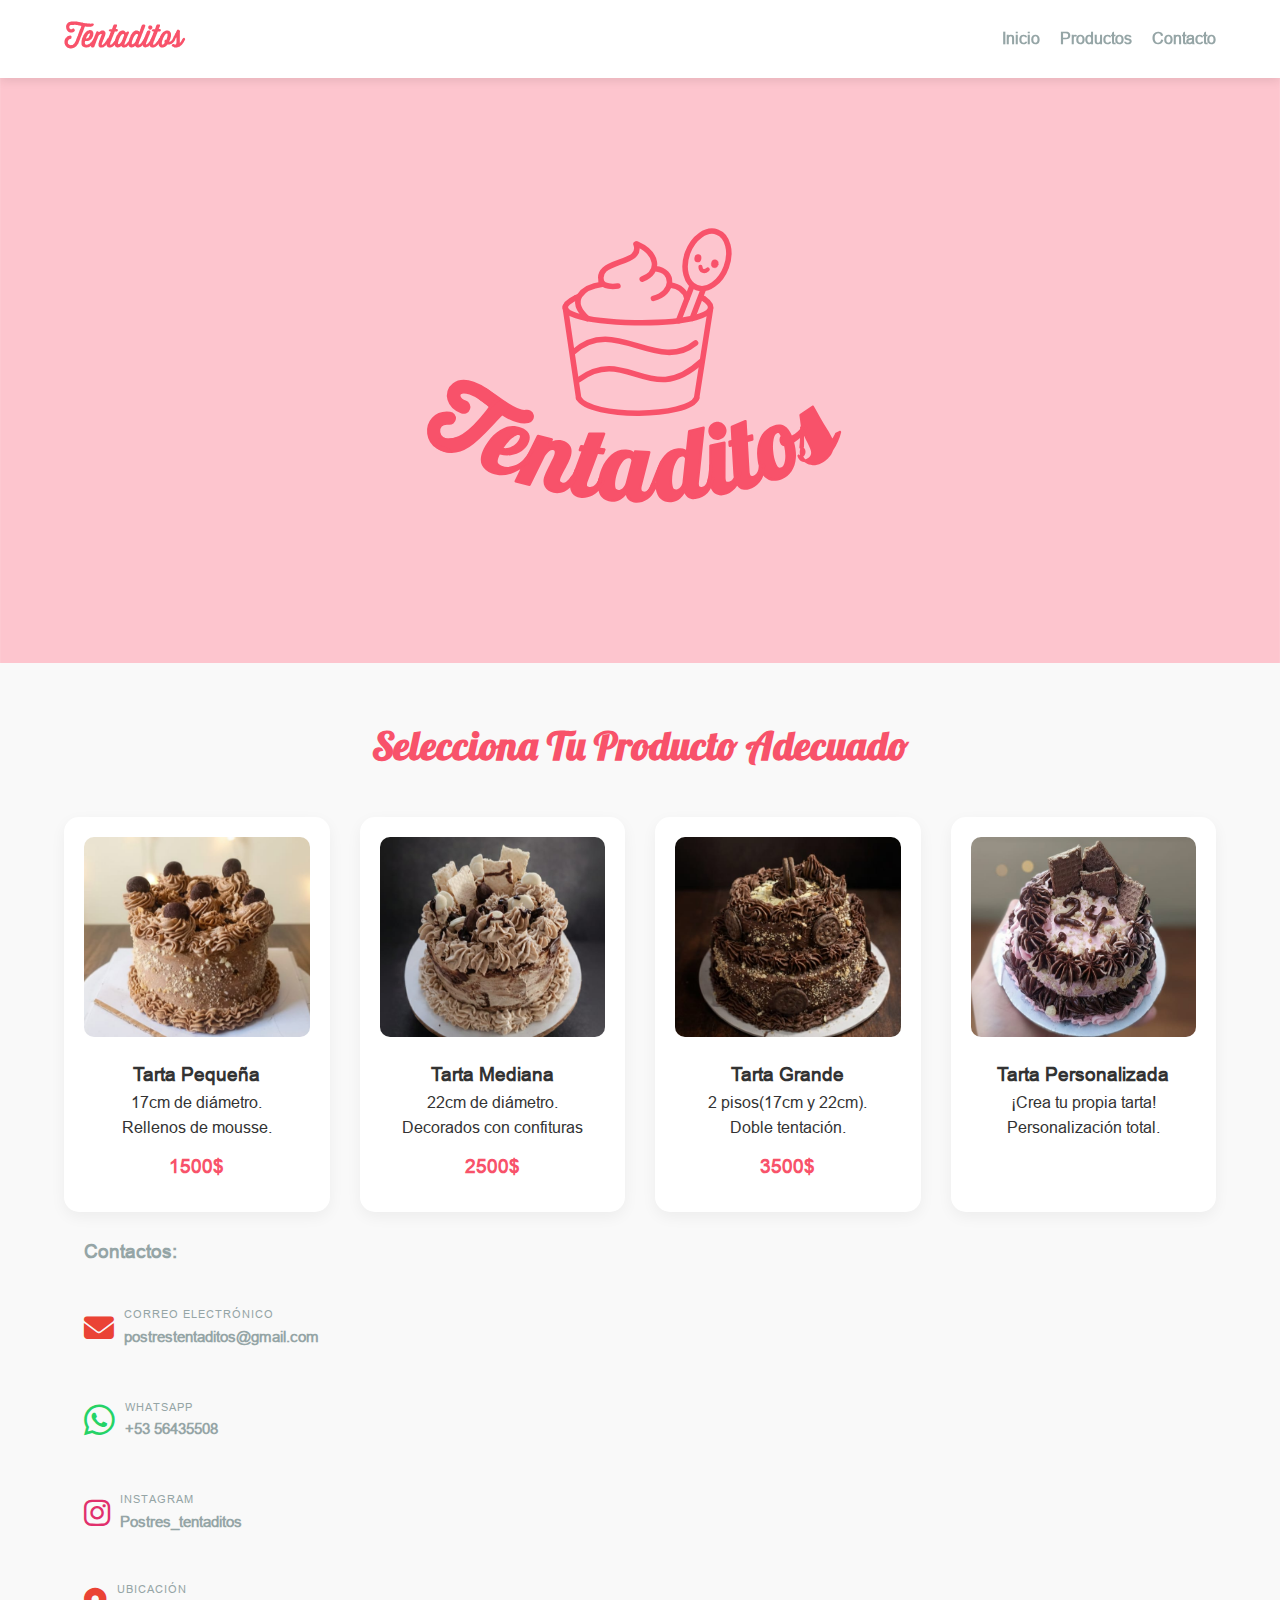
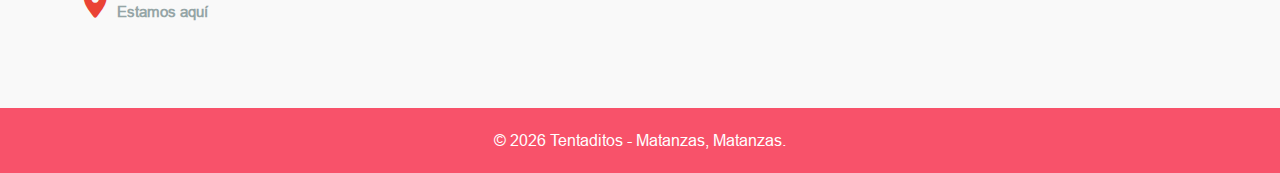
<file: index.html>
<!DOCTYPE html>
<html lang="es">
<head>
    <meta charset="UTF-8">
    <meta name="viewport" content="width=device-width, initial-scale=1.0">
    <meta property="og:title" content="Tentaditos">
    <meta property="og:description" content="¡Bienvenidos a mi tienda online! Echa un vistazo a nuestros productos.">
    <meta property="og:type" content="website">
    <meta property="og:url" content="https://dayancitopapi.github.io/TentaditosWeb/">
    <meta property="og:image" content="https://github.com/Dayancitopapi/TentaditosWeb/tree/main/assets/img/logo.svg">
    <meta name="twitter:card" content="summary_large_image">
    <meta name="twitter:image" content="https://github.com/Dayancitopapi/TentaditosWeb/tree/main/assets/img/logo.svg">
    <title>Tentaditos</title>
    <link rel="stylesheet" href="https://cdnjs.cloudflare.com/ajax/libs/font-awesome/6.5.1/css/all.min.css">
    <link rel="stylesheet" href="css/style.css">
</head>

<body id="index">

    <header>
        <nav>
            <div class="logo">Tentaditos</div>
                <ul>
                    <li><a href="#">Inicio</a></li>
                    <li><a href="#productos">Productos</a></li>
                    <li><a href="#contacto">Contacto</a></li>
                </ul>
        </nav>
    </header>

    <section class="hero">

    </section>

    <section id="productos" class="products">
        <h2>Selecciona Tu Producto Adecuado</h2>
        <div class="product-grid">
            <a href="tarta-pequeña.html" class="product-card">
                <div>
                    <img src="assets/img/01.jpeg" alt="Tarta de Chocolate">
                    <h3>Tarta Pequeña</h3>
                    <p>17cm de diámetro.</p>
                    <p>Rellenos de mousse.</p>
                    <span class="price">1500$</span>
                </div>
            </a>
            <a href="tarta-mediana.html" class="product-card">
                <div>
                    <img src="assets/img/02.jpeg" alt="Tarta de Chocolate">
                    <h3>Tarta Mediana</h3>
                    <p>22cm de diámetro.</p>
                    <p>Decorados con confituras</p>
                    <span class="price">2500$</span>
                </div>
            </a>
            <a href="tarta-grande.html" class="product-card">
                <div>
                    <img src="assets/img/03.jpeg" alt="Tarta de Chocolate">
                    <h3>Tarta Grande</h3>
                    <p>2 pisos(17cm y 22cm).</p>
                    <p>Doble tentación.</p>
                    <span class="price">3500$</span>
                </div>
            </a>
            <a href="tarta-personalizada.html" class="product-card">
                <div>
                    <img src="assets/img/14.jpeg" alt="Tarta de Chocolate">
                    <h3>Tarta Personalizada</h3>
                    <p>¡Crea tu propia tarta!</p>
                    <p>Personalización total.</p>
                    
                </div>
            </a>
        </div>
        <br>
        <div class="card-content">
            <h3 id="contacto">Contactos:</h3>
            <br>
            <div class="item">
                <a href="mailto:postrestentaditos@gmail.com" target="_blank"><i class="fa-solid fa-envelope"></i></a>
                <div class="details">
                    <small>Correo electrónico</small>
                    <a href="mailto:postrestentaditos@gmail.com" target="_blank">postrestentaditos@gmail.com</a>
                </div>
            </div>

            <div class="item">
                <a href="https://wa.me/5356435508" target="_blank"><i class="fa-brands fa-whatsapp"></i></a>
                <div class="details">
                    <small>WhatsApp</small>
                    <a href="https://wa.me/5356435508" target="_blank">+53 56435508</a>
                </div>
            </div>

            <div class="item">
                <a href="https://www.instagram.com/postres_tentaditos?igsh=MTJkbnNvd2J1bTlrNQ==" target="_blank"><i class="fa-brands fa-instagram"></i></a>
                <div class="details">
                    <small>Instagram</small>
                    <a href="https://www.instagram.com/postres_tentaditos?igsh=MTJkbnNvd2J1bTlrNQ==" target="_blank">Postres_tentaditos</a>
                </div>
            </div>

            <div class="item">
                <a href="https://maps.app.goo.gl/Ntnv44GfrHaaJnN9A" target="_blank"><i class="fa-solid fa-location-dot"></i></a>
                <div class="details">
                    <small>Ubicación</small>
                    <a href="https://maps.app.goo.gl/Ntnv44GfrHaaJnN9A" target="_blank">Estamos aquí</a>
                </div>
            </div>

        </div>
    </section>

    <footer>
        <p>&copy; 2026 Tentaditos - Matanzas, Matanzas.</p>
    </footer>

</body>

</html>
</file>
<file: css/style.css>
@font-face {
  font-family: 'Arial';
  src: url('/assets/fonts/arial.woff2') format('woff2'); /* Solo si es estrictamente necesario */
  font-weight: normal;
  font-style: normal;
}

@font-face {
  font-family: 'Lobster';
  src: url('/assets/fonts/lobster.woff2') format('woff2'); /* Solo si es estrictamente necesario */
  font-weight: normal;
  font-style: normal;
}

@font-face {
  font-family: 'ThirstyRoug';
  src: url('/assets/fonts/thirsty-roug.woff2') format('woff2'); /* Solo si es estrictamente necesario */
  font-weight: normal;
  font-style: normal;
}

:root {
    --fucsia: #f8526a;
    --rosa-pastel: #FFD1DC;
    --oscuro: #333;
    --gris-claro: #95a5a6;
    --blanco: #ffffff;
    --nieve: #f9f9f9;
}

/* Configuración General */
* {
    margin: 0;
    padding: 0;
    box-sizing: border-box;
}

body {
    font-family: 'Arial';
    color: var(--oscuro);
    line-height: 1.6;
}

/* Navegación */
header {
    background: var(--blanco);
    padding: 1rem 5%;
    box-shadow: 0 2px 10px rgba(0,0,0,0.1);
    position: sticky;
    top: 0;
    z-index: 1000;
}

nav {
    display: flex;
    justify-content: space-between;
    align-items: center;
}

.logo {
    font-family: 'ThirstyRoug';
    font-size: 1.8rem;
    color: var(--fucsia);
    font-weight: bold;
}

nav ul {
    display: flex;
    list-style: none;
}

nav ul li {
    margin-left: 20px;
}

nav ul li a {
    text-decoration: none;
    color: var(--gris-claro);
    font-weight: 600;
    transition: color 0.3s;
}

nav ul li a:hover {
    color: var(--oscuro);
}

/* Banner Principal (Hero) */
.hero {
    height: 65vh;
    background: url('/assets/img/logo.svg');
    background-size: cover;
    background-position: center;
    display: flex;
    align-items: center;
    justify-content: center;
    text-align: center;
    color: var(--blanco);
}

/* Productos */
.products {
    padding: 50px 5%;
    background: var(--nieve);
}

.products h2 {
    text-align: center;
    font-family: 'Lobster';
    margin-bottom: 40px;
    font-size: 2.5rem;
    color: var(--fucsia);
}

.product-grid {
    display: grid;
    grid-template-columns: repeat(auto-fit, minmax(250px, 1fr));
    gap: 30px;
}

.product-card {
    background: var(--blanco);
    padding: 20px;
    border-radius: 15px;
    text-align: center;
    box-shadow: 0 5px 15px rgba(0,0,0,0.05);
    transition: transform 0.3s;
    text-decoration: none;
    color: inherit;
    display: block;
}

.product-card:hover {
    transform: translateY(-10px);
}

.product-card img {
    width: 100%;
    height: 200px;
    object-fit: cover;
    border-radius: 10px;
    margin-bottom: 15px;
}

.price {
    display: block;
    font-size: 1.2rem;
    font-weight: bold;
    color: var(--fucsia);
    margin: 10px 0;
}

/* Items de Contacto */
.card-content {
    text-align: left;
}

#contacto {
    color: var(--gris-claro);
    margin-left: 20px;
}

.item {
    display: flex;
    align-items: center;
    margin-bottom: 20px;
    padding: 10px;
    border-radius: 8px;
    transition: background 0.3s;
}

.item:hover {
    background: var(--nieve);
}

.details small {
    display: block;
    color: var(--gris-claro);
    font-size: 11px;
    text-transform: uppercase;
    letter-spacing: 1px;
}

.details a {
    text-decoration: none;
    color: var(--gris-claro);
    font-weight: bold;
    font-size: 15px;
}

.details a:hover {
    color: var(--oscuro);
}

i {
  font-size: 30px;    /* Tamaño del icono */
  margin: 10px;      /* Espacio entre ellos */
  transition: 0.3s;  /* Animación suave al pasar el ratón */
}

/* Colores específicos de marca */
.fa-instagram { color: #E1306C; }
.fa-whatsapp { font-size: 35px; color: #25D366; }
.fa-envelope { color: #ea4335; }
.fa-location-dot { color: #ea4335; }

/* Efecto al pasar el ratón */
i:hover {
  transform: scale(1.2);
  filter: brightness(1.2);
}



/* Footer */
footer {
    text-align: center;
    padding: 20px;
    background: var(--fucsia);
    color: var(--blanco);

}
</file>
